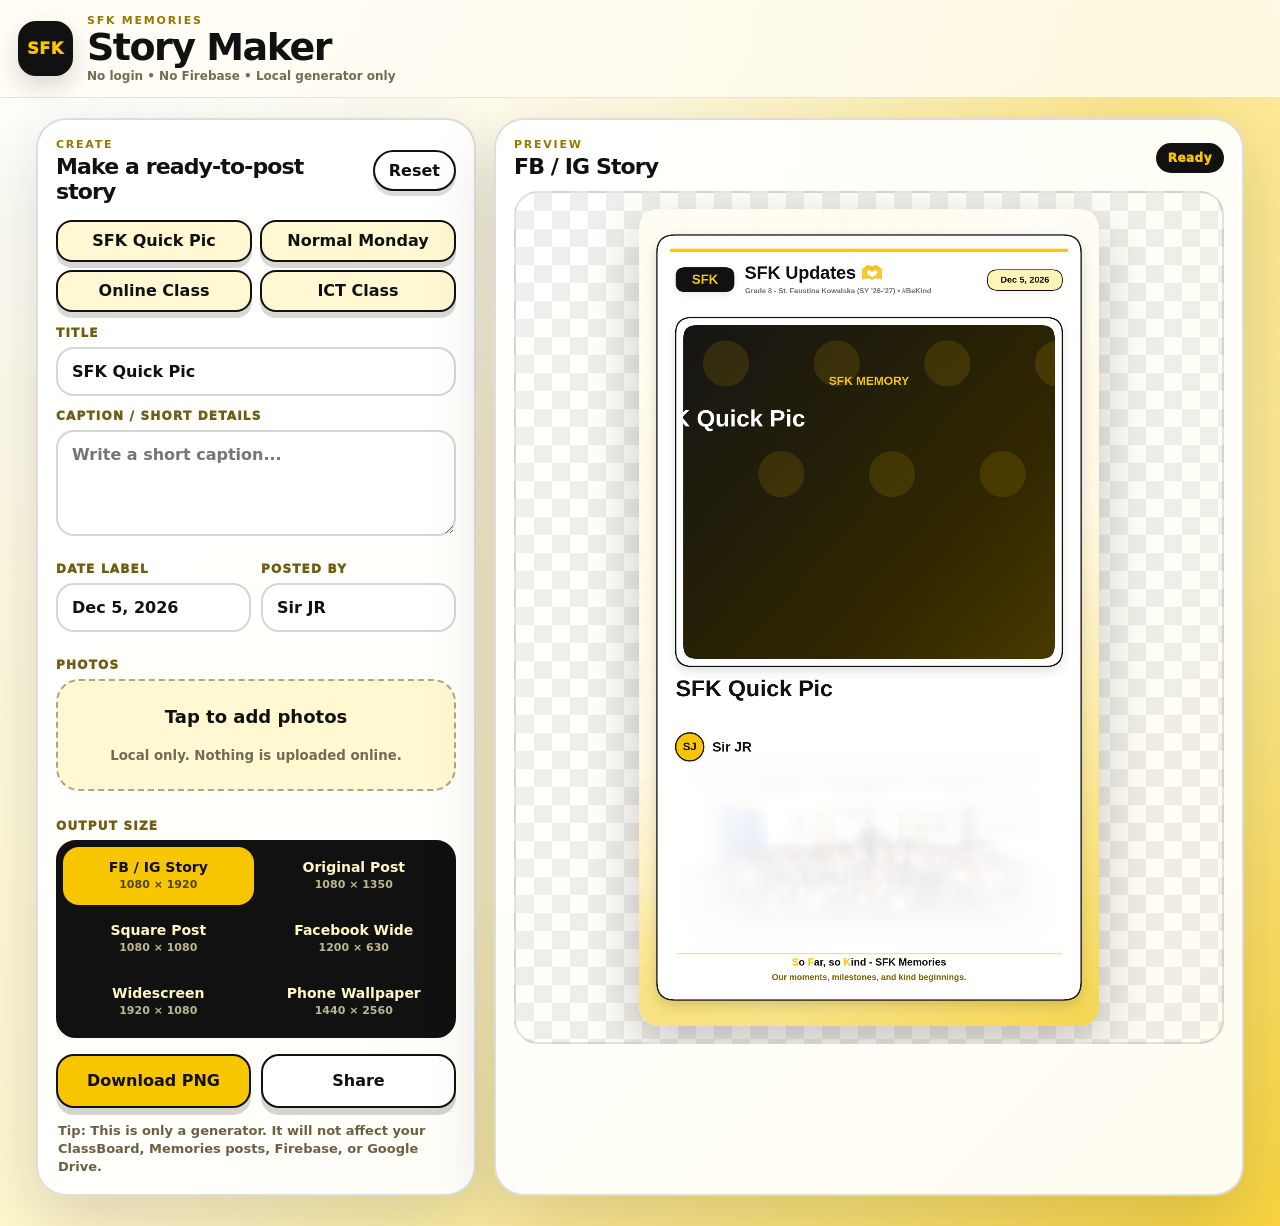
<file: index.html>
<!doctype html>
<html lang="en">
<head>
  <meta charset="utf-8" />
  <meta name="viewport" content="width=device-width, initial-scale=1, viewport-fit=cover" />
  <meta name="theme-color" content="#f7c600" />
  <title>SFK Memories Story Maker</title>
  <link rel="manifest" href="manifest.webmanifest" />
  <link rel="icon" href="icons/icon-192.png" />
  <link rel="apple-touch-icon" href="icons/icon-192.png" />
  <link rel="stylesheet" href="style.css?v=7-bottom-wash" />
</head>
<body>
  <header class="topbar">
    <div class="brandMark" aria-hidden="true">SFK</div>
    <div class="brandText">
      <p class="eyebrow">SFK Memories</p>
      <h1>Story Maker</h1>
      <span>No login • No Firebase • Local generator only</span>
    </div>
  </header>

  <main class="appShell">
    <section class="panel editorPanel" aria-label="Memory editor">
      <div class="sectionHead">
        <div>
          <p class="eyebrow">Create</p>
          <h2>Make a ready-to-post story</h2>
        </div>
        <button class="ghostBtn" id="resetBtn" type="button">Reset</button>
      </div>

      <div class="quickPresets" aria-label="Quick presets">
        <button class="presetBtn" type="button" data-preset="quick">SFK Quick Pic</button>
        <button class="presetBtn" type="button" data-preset="monday">Normal Monday</button>
        <button class="presetBtn" type="button" data-preset="online">Online Class</button>
        <button class="presetBtn" type="button" data-preset="ict">ICT Class</button>
      </div>

      <label class="fieldGroup">
        <span>Title</span>
        <input id="titleInput" type="text" maxlength="80" value="SFK Quick Pic" placeholder="Example: SFK Quick Pic" />
      </label>

      <label class="fieldGroup">
        <span>Caption / short details</span>
        <textarea id="captionInput" maxlength="220" rows="4" placeholder="Write a short caption..."></textarea>
      </label>

      <div class="gridTwo">
        <label class="fieldGroup">
          <span>Date label</span>
          <input id="dateInput" type="text" maxlength="45" />
        </label>
        <label class="fieldGroup">
          <span>Posted by</span>
          <input id="postedByInput" type="text" maxlength="35" value="Sir JR" />
        </label>
      </div>

      <div class="fieldGroup">
        <span>Photos</span>
        <label class="uploadBox" for="photoInput">
          <input id="photoInput" type="file" accept="image/*" multiple />
          <strong>Tap to add photos</strong>
          <small>Local only. Nothing is uploaded online.</small>
        </label>
        <div class="photoStrip" id="photoStrip" aria-live="polite"></div>
      </div>

      <div class="fieldGroup">
        <span>Output size</span>
        <div class="segmented" role="group" aria-label="Output size">
          <button class="segment active" type="button" data-size="story">FB / IG Story<br><small>1080 × 1920</small></button>
          <button class="segment" type="button" data-size="post">Original Post<br><small>1080 × 1350</small></button>
          <button class="segment" type="button" data-size="square">Square Post<br><small>1080 × 1080</small></button>
          <button class="segment" type="button" data-size="wide">Facebook Wide<br><small>1200 × 630</small></button>
          <button class="segment" type="button" data-size="landscape">Widescreen<br><small>1920 × 1080</small></button>
          <button class="segment" type="button" data-size="wallpaper">Phone Wallpaper<br><small>1440 × 2560</small></button>
        </div>
      </div>

      <div class="actions">
        <button class="primaryBtn" id="downloadBtn" type="button">Download PNG</button>
        <button class="secondaryBtn" id="shareBtn" type="button">Share</button>
      </div>

      <p class="note">Tip: This is only a generator. It will not affect your ClassBoard, Memories posts, Firebase, or Google Drive.</p>
    </section>

    <section class="panel previewPanel" aria-label="Preview">
      <div class="sectionHead previewHead">
        <div>
          <p class="eyebrow">Preview</p>
          <h2 id="previewSizeLabel">FB / IG Story</h2>
        </div>
        <span class="statusPill" id="statusPill">Ready</span>
      </div>
      <div class="canvasStage">
        <canvas id="shareCanvas" width="1080" height="1920"></canvas>
      </div>
    </section>
  </main>

  <div class="toast" id="toast" role="status" aria-live="polite"></div>

  <script src="app.js?v=7-bottom-wash"></script>
</body>
</html>
</file>
<file: style.css>
:root {
  --gold: #f7c600;
  --gold-soft: #fff2a8;
  --ink: #111111;
  --muted: #746b55;
  --paper: #fffdf3;
  --card: rgba(255, 255, 255, .92);
  --line: rgba(17, 17, 17, .12);
  --shadow: 0 24px 70px rgba(17, 17, 17, .16);
  font-family: Inter, ui-sans-serif, system-ui, -apple-system, BlinkMacSystemFont, "Segoe UI", Arial, sans-serif;
}

* { box-sizing: border-box; }
html { min-height: 100%; background: #fff8dc; }
body {
  min-height: 100vh;
  margin: 0;
  color: var(--ink);
  background:
    radial-gradient(circle at 10% 0%, rgba(255,255,255,.96), transparent 34%),
    radial-gradient(circle at 90% 6%, rgba(247,198,0,.34), transparent 30%),
    linear-gradient(135deg, #fffdf3 0%, #fff6c9 55%, #f7c600 120%);
}
body::before {
  content: "";
  position: fixed;
  inset: 0;
  pointer-events: none;
  opacity: .16;
  background-image:
    linear-gradient(rgba(17,17,17,.11) 1px, transparent 1px),
    linear-gradient(90deg, rgba(17,17,17,.11) 1px, transparent 1px);
  background-size: 44px 44px;
  mask-image: linear-gradient(to bottom, rgba(0,0,0,.9), transparent 92%);
}

.topbar {
  position: sticky;
  top: 0;
  z-index: 20;
  display: flex;
  align-items: center;
  gap: 14px;
  padding: calc(14px + env(safe-area-inset-top)) 18px 14px;
  backdrop-filter: blur(18px);
  background: rgba(255, 253, 243, .82);
  border-bottom: 1px solid rgba(17,17,17,.1);
}
.brandMark {
  width: 55px;
  height: 55px;
  border-radius: 18px;
  display: grid;
  place-items: center;
  background: #111;
  color: var(--gold);
  border: 3px solid #111;
  box-shadow: 0 10px 24px rgba(17,17,17,.16);
  font-weight: 1000;
  letter-spacing: .5px;
}
.brandText { min-width: 0; }
.eyebrow {
  margin: 0 0 3px;
  text-transform: uppercase;
  letter-spacing: .16em;
  font-weight: 900;
  font-size: 11px;
  color: #967900;
}
h1, h2 { margin: 0; letter-spacing: -.04em; }
h1 { font-size: clamp(25px, 4.4vw, 38px); line-height: .94; }
.brandText span { display: block; margin-top: 3px; color: var(--muted); font-weight: 800; font-size: 12px; }

.appShell {
  position: relative;
  display: grid;
  grid-template-columns: minmax(320px, 440px) minmax(320px, 1fr);
  gap: 18px;
  max-width: 1240px;
  margin: 0 auto;
  padding: 20px 16px 30px;
}
.panel {
  border: 2px solid rgba(17,17,17,.14);
  border-radius: 30px;
  background: var(--card);
  box-shadow: var(--shadow);
}
.editorPanel { padding: 18px; align-self: start; }
.previewPanel { padding: 18px; min-height: calc(100vh - 120px); }
.sectionHead {
  display: flex;
  align-items: center;
  justify-content: space-between;
  gap: 14px;
  margin-bottom: 16px;
}
.sectionHead h2 { font-size: 22px; }
.previewHead { margin-bottom: 12px; }

.quickPresets {
  display: grid;
  grid-template-columns: 1fr 1fr;
  gap: 8px;
  margin-bottom: 14px;
}
button, input, textarea { font: inherit; }
button { cursor: pointer; -webkit-tap-highlight-color: transparent; }
.presetBtn, .ghostBtn, .secondaryBtn, .primaryBtn, .segment, .removePhotoBtn {
  border: 2px solid #111;
  color: #111;
  font-weight: 900;
  transition: transform .16s ease, box-shadow .16s ease, background .16s ease;
}
.presetBtn {
  min-height: 42px;
  border-radius: 16px;
  background: #fff8d2;
  box-shadow: 0 6px 0 rgba(17,17,17,.16);
}
.presetBtn:active, .ghostBtn:active, .secondaryBtn:active, .primaryBtn:active, .segment:active { transform: translateY(2px); box-shadow: none; }
.ghostBtn {
  border-radius: 999px;
  padding: 9px 14px;
  background: #fff;
  box-shadow: 0 5px 0 rgba(17,17,17,.15);
}

.fieldGroup { display: grid; gap: 7px; margin: 13px 0; }
.fieldGroup > span {
  font-size: 12px;
  font-weight: 950;
  text-transform: uppercase;
  letter-spacing: .1em;
  color: #6f5d13;
}
input[type="text"], textarea {
  width: 100%;
  border: 2px solid rgba(17,17,17,.17);
  background: rgba(255,255,255,.94);
  border-radius: 18px;
  padding: 13px 14px;
  outline: none;
  font-weight: 800;
  color: #111;
  resize: vertical;
}
textarea { min-height: 92px; }
input[type="text"]:focus, textarea:focus { border-color: #111; box-shadow: 0 0 0 4px rgba(247,198,0,.26); }
.gridTwo { display: grid; grid-template-columns: 1fr 1fr; gap: 10px; }

.uploadBox {
  min-height: 112px;
  display: grid;
  place-items: center;
  text-align: center;
  gap: 3px;
  border: 2.5px dashed rgba(17,17,17,.35);
  border-radius: 23px;
  background: rgba(255,246,196,.76);
  padding: 16px;
}
.uploadBox input { display: none; }
.uploadBox strong { font-size: 18px; }
.uploadBox small { color: var(--muted); font-weight: 800; }
.photoStrip {
  display: grid;
  grid-template-columns: repeat(4, 1fr);
  gap: 8px;
  margin-top: 8px;
}
.photoTile {
  position: relative;
  overflow: hidden;
  aspect-ratio: 1;
  border-radius: 16px;
  border: 2px solid #111;
  background: #fff6c7;
}
.photoTile img { width: 100%; height: 100%; object-fit: cover; display: block; }
.removePhotoBtn {
  position: absolute;
  top: 5px;
  right: 5px;
  width: 28px;
  height: 28px;
  border-radius: 999px;
  display: grid;
  place-items: center;
  background: #fff;
  line-height: 1;
}

.segmented {
  display: grid;
  grid-template-columns: repeat(2, minmax(0, 1fr));
  background: #111;
  border: 2px solid #111;
  border-radius: 20px;
  padding: 5px;
  gap: 5px;
}
.segment {
  min-height: 58px;
  border: 0;
  border-radius: 16px;
  background: transparent;
  color: #fff8c5;
  box-shadow: none;
}
.segment.active { background: var(--gold); color: #111; }
.segment small { font-weight: 800; opacity: .72; }
.segment { font-size: 14px; line-height: 1.15; }
.segment small { font-size: 11px; }

.actions { display: grid; grid-template-columns: 1fr 1fr; gap: 10px; margin-top: 16px; }
.primaryBtn, .secondaryBtn {
  min-height: 54px;
  border-radius: 18px;
  box-shadow: 0 7px 0 rgba(17,17,17,.18);
}
.primaryBtn { background: var(--gold); }
.secondaryBtn { background: #fff; }
.note { margin: 14px 2px 0; color: #6c6042; font-weight: 800; line-height: 1.4; font-size: 13px; }
.statusPill {
  display: inline-flex;
  align-items: center;
  justify-content: center;
  border-radius: 999px;
  padding: 8px 12px;
  background: #111;
  color: var(--gold);
  font-weight: 950;
  font-size: 12px;
  letter-spacing: .04em;
}
.canvasStage {
  width: 100%;
  min-height: 300px;
  display: grid;
  place-items: center;
  overflow: auto;
  border-radius: 24px;
  background:
    linear-gradient(45deg, rgba(17,17,17,.07) 25%, transparent 25%, transparent 75%, rgba(17,17,17,.07) 75%),
    linear-gradient(45deg, rgba(17,17,17,.07) 25%, transparent 25%, transparent 75%, rgba(17,17,17,.07) 75%);
  background-position: 0 0, 18px 18px;
  background-size: 36px 36px;
  border: 2px solid rgba(17,17,17,.12);
  padding: 16px;
}
#shareCanvas {
  display: block;
  width: min(100%, 460px);
  height: auto;
  border-radius: 20px;
  box-shadow: 0 20px 55px rgba(17,17,17,.24);
  background: #fff;
}
.toast {
  position: fixed;
  left: 50%;
  bottom: 22px;
  transform: translate(-50%, 20px);
  max-width: min(92vw, 520px);
  border: 2px solid #111;
  border-radius: 999px;
  padding: 12px 18px;
  background: #111;
  color: var(--gold);
  font-weight: 950;
  box-shadow: 0 16px 40px rgba(17,17,17,.25);
  opacity: 0;
  pointer-events: none;
  transition: .18s ease;
  text-align: center;
  z-index: 60;
}
.toast.show { opacity: 1; transform: translate(-50%, 0); }

@media (max-width: 940px) {
  .appShell { grid-template-columns: 1fr; max-width: 650px; }
  .previewPanel { min-height: auto; }
  #shareCanvas { width: min(100%, 380px); }
}
@media (max-width: 520px) {
  .topbar { padding-left: 12px; padding-right: 12px; }
  .brandMark { width: 48px; height: 48px; border-radius: 16px; font-size: 15px; }
  .brandText span { font-size: 11px; }
  .appShell { padding: 14px 10px 24px; gap: 12px; }
  .panel { border-radius: 24px; }
  .editorPanel, .previewPanel { padding: 13px; }
  .sectionHead h2 { font-size: 19px; }
  .quickPresets, .gridTwo { grid-template-columns: 1fr; }
  .actions { grid-template-columns: 1fr; }
  .photoStrip { grid-template-columns: repeat(3, 1fr); }
}


/* v2: mobile story-maker polish + 6-size output buttons */
@media (max-width: 940px) {
  .appShell {
    display: flex;
    flex-direction: column-reverse;
  }
  .previewPanel {
    position: sticky;
    top: calc(74px + env(safe-area-inset-top));
    z-index: 10;
  }
  .canvasStage {
    max-height: 62vh;
    display: grid;
    place-items: center;
    overflow: auto;
  }
}

@media (max-width: 600px) {
  body {
    overflow-x: hidden;
  }
  .topbar {
    gap: 10px;
    padding: calc(9px + env(safe-area-inset-top)) 11px 9px;
  }
  .brandMark {
    width: 44px;
    height: 44px;
    border-radius: 15px;
  }
  h1 {
    font-size: 22px;
  }
  .brandText span {
    display: none;
  }
  .appShell {
    padding: 10px 8px calc(18px + env(safe-area-inset-bottom));
  }
  .previewPanel {
    padding: 10px;
    border-radius: 22px;
  }
  .previewHead {
    margin-bottom: 8px;
  }
  .previewHead .eyebrow {
    display: none;
  }
  .previewHead h2 {
    font-size: 17px;
  }
  .statusPill {
    padding: 6px 10px;
    font-size: 12px;
  }
  .canvasStage {
    padding: 8px;
    border-radius: 18px;
    max-height: 58vh;
  }
  #shareCanvas {
    width: min(100%, 320px);
    max-height: 55vh;
    object-fit: contain;
    border-radius: 16px;
  }
  .editorPanel {
    border-radius: 24px 24px 18px 18px;
  }
  .fieldGroup {
    margin: 10px 0;
  }
  input[type="text"], textarea {
    border-radius: 15px;
    padding: 12px 13px;
  }
  textarea {
    min-height: 86px;
  }
  .uploadBox {
    min-height: 92px;
    border-radius: 18px;
  }
  .photoStrip {
    grid-template-columns: repeat(4, minmax(0, 1fr));
  }
  .segmented {
    grid-template-columns: repeat(2, minmax(0, 1fr));
    border-radius: 18px;
  }
  .segment {
    min-height: 56px;
    padding: 8px 6px;
    border-radius: 14px;
    font-size: 13px;
  }
  .segment small {
    font-size: 10px;
  }
  .actions {
    position: sticky;
    bottom: calc(8px + env(safe-area-inset-bottom));
    z-index: 15;
    grid-template-columns: 1fr 1fr;
    padding: 8px;
    margin: 12px -4px -4px;
    border: 1px solid rgba(17,17,17,.12);
    border-radius: 20px;
    background: rgba(255,253,243,.92);
    backdrop-filter: blur(14px);
  }
  .primaryBtn, .secondaryBtn {
    min-height: 50px;
    border-radius: 16px;
  }
}

@media (max-width: 374px) {
  .appShell { padding-left: 6px; padding-right: 6px; }
  #shareCanvas { width: min(100%, 292px); }
  .segment { font-size: 12px; }
  .segment small { font-size: 9px; }
  .photoStrip { grid-template-columns: repeat(3, minmax(0, 1fr)); }
}

@media (min-width: 431px) and (max-width: 600px) {
  #shareCanvas { width: min(100%, 370px); }
}

/* v5: mobile preview should not behave like an overlay */
@media (max-width: 940px) {
  .previewPanel {
    position: static !important;
    top: auto !important;
    z-index: auto !important;
  }
}

@media (max-width: 600px) {
  .canvasStage {
    max-height: none !important;
    overflow: visible !important;
  }
  #shareCanvas {
    width: min(100%, 330px);
    max-height: none !important;
  }
}

@media (max-width: 374px) {
  #shareCanvas { width: min(100%, 300px); }
}
</file>
